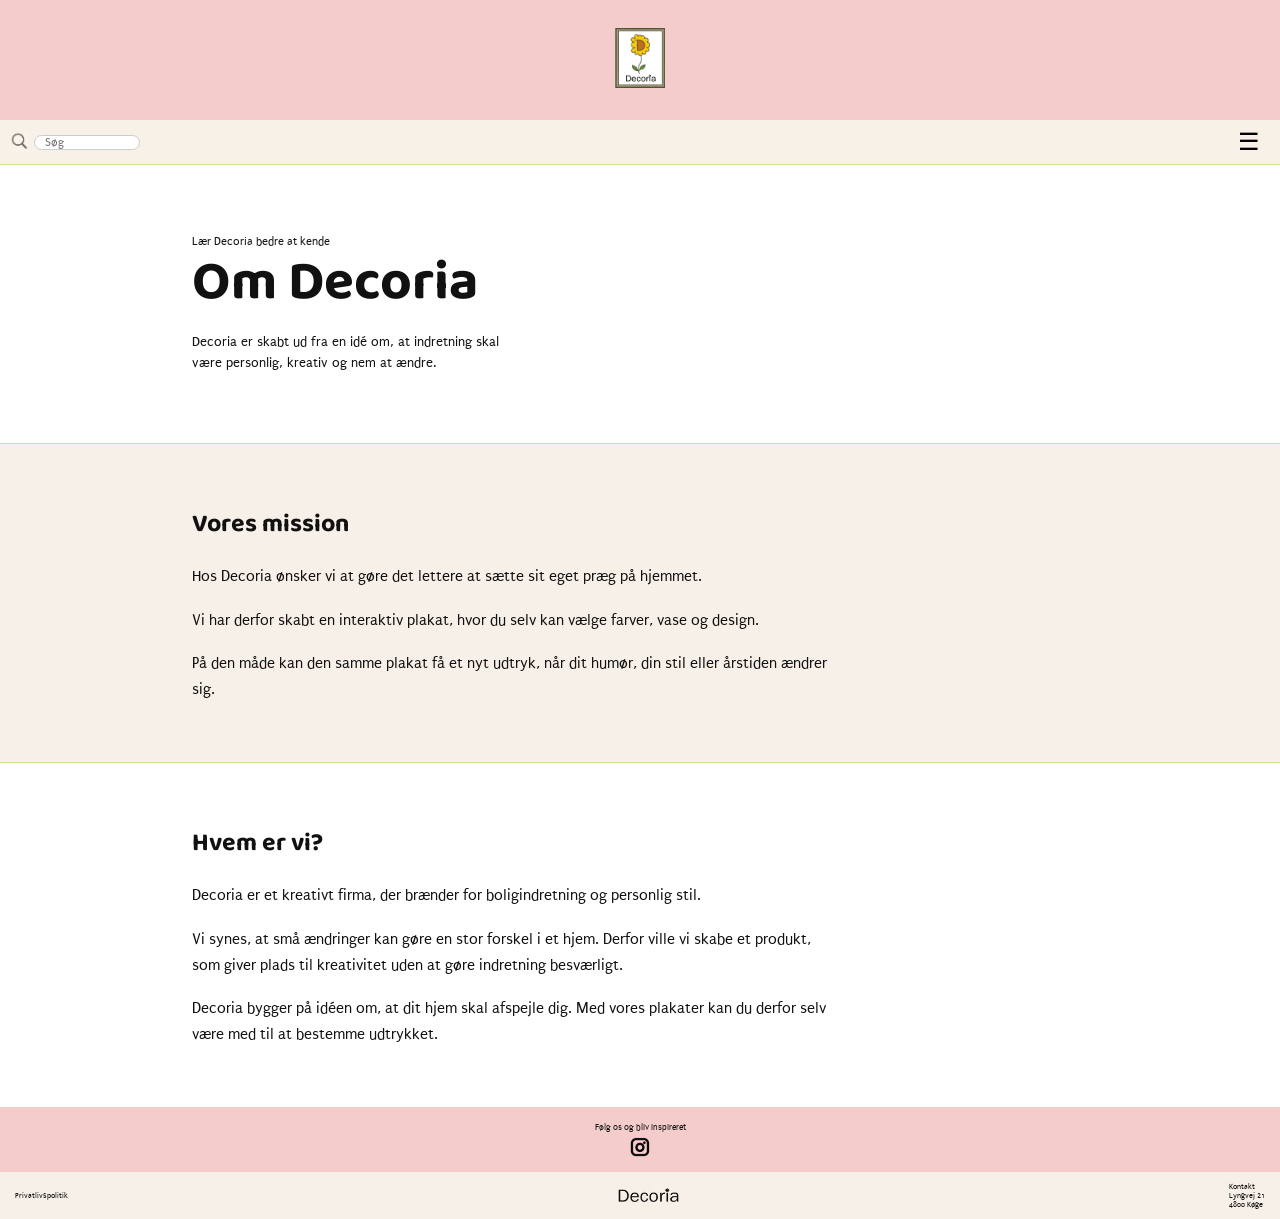
<file: om-os.html>
<!DOCTYPE html>
<html lang="da">

<head>

    <meta charset="UTF-8">

    <!-- Gør siden responsiv på mobil -->
    <meta name="viewport" content="width=device-width, initial-scale=1.0">

    <!-- Forbinder HTML med CSS -->
    <link rel="stylesheet" href="om-os.css">

    <title>Om Decoria | Interaktive plakater og personlig indretning</title>


    <!-- Fonte som bruges på resten af Decoria hjemmesiden -->
    <link rel="preconnect" href="https://fonts.googleapis.com">
    <link rel="preconnect" href="https://fonts.gstatic.com" crossorigin>

    <link href="https://fonts.googleapis.com/css2?family=Baloo+2:wght@400;500;600;700&family=Puritan:wght@400;700&display=swap"
          rel="stylesheet">

    <meta name="description"
          content="Læs om Decoria, vores mission og idéen bag interaktive plakater til personlig og kreativ boligindretning.">

</head>


<body>


<!-- ==================================================
     HEADER
     ================================================== -->

<header>


    <!-- Øverste pink område med Decoria logo -->
    <div class="top-header">

        <!-- Klik på logoet for at komme til forsiden -->
        <a href="index.html">

            <img src="images/decoria logo ramme.png"
                 alt="Decoria logo">

        </a>

    </div>



    <!-- ==================================================
         NAVIGATION
         ================================================== -->

    <nav class="navbar">


        <!-- Søgefelt -->
        <div class="search">

            <img src="images/søge loop.png"
                 alt="Søge ikon"
                 class="loop">

            <input type="search" placeholder="Søg">

        </div>


        <!-- Burger menu -->
        <button class="burger-menu" id="burgerMenu">

            ☰

        </button>

    </nav>



    <!-- ==================================================
         BURGER MENU
         ================================================== -->

    <div class="burger-pop" id="burgerPop">

        <a href="design.html">Design</a>

        <a href="design.html">Populære design</a>

        <a href="design.html">Pre-pakker</a>

        <a href="design.html">Inspiration</a>

        <a href="om-os.html">Om os</a>

    </div>

</header>



<!-- ==================================================
     HOVEDINDHOLD
     ================================================== -->

<main>


    <!-- ==================================================
         INTRODUKTION
         ================================================== -->

    <section class="about-intro">

        <p class="intro-small">
            Lær Decoria bedre at kende
        </p>


        <h1>
            Om Decoria
        </h1>


        <p class="intro-text">
            Decoria er skabt ud fra en idé om,
            at indretning skal være personlig,
            kreativ og nem at ændre.
        </p>

    </section>



    <!-- ==================================================
         VORES MISSION
         ================================================== -->

    <section class="about-section mission">

        <h2>
            Vores mission
        </h2>


        <p>
            Hos Decoria ønsker vi at gøre det
            lettere at sætte sit eget præg på
            hjemmet.
        </p>


        <p>
            Vi har derfor skabt en interaktiv
            plakat, hvor du selv kan vælge
            farver, vase og design.
        </p>


        <p>
            På den måde kan den samme plakat
            få et nyt udtryk, når dit humør,
            din stil eller årstiden ændrer sig.
        </p>

    </section>



    <!-- ==================================================
         HVEM ER VI?
         ================================================== -->

    <section class="about-section who-are-we">

        <h2>
            Hvem er vi?
        </h2>


        <p>
            Decoria er et kreativt firma, der
            brænder for boligindretning og
            personlig stil.
        </p>


        <p>
            Vi synes, at små ændringer kan gøre
            en stor forskel i et hjem. Derfor
            ville vi skabe et produkt, som giver
            plads til kreativitet uden at gøre
            indretning besværligt.
        </p>


        <p>
            Decoria bygger på idéen om, at dit
            hjem skal afspejle dig. Med vores
            plakater kan du derfor selv være
            med til at bestemme udtrykket.
        </p>

    </section>


</main>



<!-- ==================================================
     INSTAGRAM
     ================================================== -->

<section class="instagram">

    <p>
        Følg os og bliv inspireret
    </p>


    <a href="https://www.instagram.com/the_official_decoria/"
       target="_blank">

        <img src="images/instaglogo.png"
             alt="Instagram logo"
             class="instagramlogo">

    </a>

</section>



<!-- ==================================================
     FOOTER
     ================================================== -->

<footer>


    <!-- Privatlivspolitik -->
    <div>

        <p>
            Privatlivspolitik
        </p>

    </div>


    <!-- Decoria logo -->
    <div class="footer-logo">

        <img src="images/decriatekst.png"
             alt="Decoria">

    </div>


    <!-- Kontaktoplysninger -->
    <div>

        <p>
            Kontakt<br>
            Lyngvej 21<br>
            4800 Køge
        </p>

    </div>

</footer>



<!-- Forbinder HTML med JavaScript -->
<script src="om-os.js"></script>

</body>

</html>
</file>
<file: om-os.css>
/* ==================================================
       GENERELLE INDSTILLINGER
   ================================================== */

    /* Fjerner standard margin og padding */
* {
    margin: 0;
    padding: 0;
    box-sizing: border-box;
}


/* Grundindstillinger for hele siden */
body {
    font-family: "Puritan", sans-serif;

    color: #111;

    background-color: white;
}


/* Baloo 2 bruges til overskrifter */
h1,
h2,
h3 {
    font-family: "Baloo 2", sans-serif;
}



/* ==================================================
   HEADER
   ================================================== */

.top-header {
    height: 120px;

    background-color: #f4cccc;

    display: flex;

    justify-content: center;

    align-items: center;
}


/* Logo */
.top-header img {
    width: 50px;
}



/* ==================================================
   NAVIGATION
   ================================================== */

.navbar {
    height: 45px;

    background-color: #f8f1e8;

    display: flex;

    justify-content: space-between;

    align-items: center;

    padding: 0 20px;

    border-bottom: 1px solid #C5E89B;
}


/* Søgefelt */
.search {
    display: flex;

    align-items: center;

    width: 150px;

    height: 30px;

    padding: 0 10px;

    margin-left: -20px;
}


/* Søgefeltets input */
.search input {
    width: 100%;

    outline: none;

    padding: 0 10px;

    background: white;

    border: 1px solid #cccccc;

    border-radius: 20px;

    font-family: "Puritan", sans-serif;

    font-size: 12px;
}


/* Søgeikon */
.loop {
    width: 20px;

    height: 20px;

    margin-right: 5px;

    object-fit: contain;
}



/* ==================================================
   BURGER MENU
   ================================================== */

.burger-menu {
    background: none;

    border: none;

    font-size: 24px;

    cursor: pointer;
}


/* Selve menuen */
.burger-pop {
    display: none;

    position: absolute;

    right: 0;

    width: 170px;

    background-color: #f8f1e8;

    border: 1px solid #ddd;

    z-index: 100;
}


/* Links i menuen */
.burger-pop a {
    display: block;

    padding: 7px 10px;

    color: black;

    text-decoration: none;

    font-family: "Puritan", sans-serif;

    border-bottom: 1px solid #ddd;
}


/* Viser menuen */
.burger-pop.show {
    display: block;
}



/* ==================================================
   OM DECORIA - INTRODUKTION
   ================================================== */

.about-intro {
    padding: 50px 25px 45px;

    border-bottom: 1px solid #C5E89B;
}


/* Den lille tekst over overskriften */
.intro-small {
    font-size: 12px;

    margin-bottom: 8px;
}


/* Stor hovedoverskrift */
.about-intro h1 {
    font-size: 40px;

    line-height: 1;

    margin-bottom: 20px;
}


/* Kort introduktion */
.intro-text {
    font-size: 14px;

    line-height: 1.5;

    max-width: 330px;
}



/* ==================================================
   SEKTIONER
   ================================================== */

.about-section {
    padding: 45px 25px;
}


/* Overskrifter til sektionerne */
.about-section h2 {
    font-size: 25px;

    margin-bottom: 20px;
}


/* Tekst i sektionerne */
.about-section p {
    font-size: 14px;

    line-height: 1.6;

    margin-bottom: 18px;

    max-width: 500px;
}


/* Sidste tekststykke får ikke ekstra afstand */
.about-section p:last-child {
    margin-bottom: 0;
}



/* ==================================================
   VORES MISSION
   ================================================== */

.mission {
    background-color: #f7f0e8;

    border-bottom: 1px solid #C5E89B;
}



/* ==================================================
   HVEM ER VI?
   ================================================== */

.who-are-we {
    padding-bottom: 55px;
}



/* ==================================================
   INSTAGRAM
   ================================================== */

.instagram {
    background-color: #f4cccc;

    display: flex;

    flex-direction: column;

    align-items: center;

    text-align: center;

    padding: 15px;
}


/* Instagram tekst */
.instagram p {
    font-size: 9px;

    margin-bottom: 5px;
}


/* Instagram logo */
.instagramlogo {
    display: block;

    height: auto;

    width: 20px;
}



/* ==================================================
   FOOTER
   ================================================== */

footer {
    background-color: #f7f0e8;

    display: flex;

    justify-content: space-between;

    align-items: center;

    padding: 10px 15px;
}


/* Logo i footer */
.footer-logo {
    display: flex;

    justify-content: center;

    width: 15px;

    height: 15px;
}


/* Footer tekst */
footer p {
    font-size: 8px;
}



/* ==================================================
   STØRRE SKÆRME
   ================================================== */

/* Når skærmen er større end 768px */
@media (min-width: 768px) {


    /* Mere luft omkring intro */
    .about-intro {
        padding: 70px 15%;
    }


    /* Mere luft omkring sektionerne */
    .about-section {
        padding: 60px 15%;
    }


    /* Mission får også mere luft */
    .mission {
        padding: 60px 15%;
    }


    /* Giver teksten en passende størrelse */
    .about-section p {
        max-width: 650px;

        font-size: 16px;
    }


    /* Større overskrift */
    .about-intro h1 {
        font-size: 55px;
    }

}
</file>
